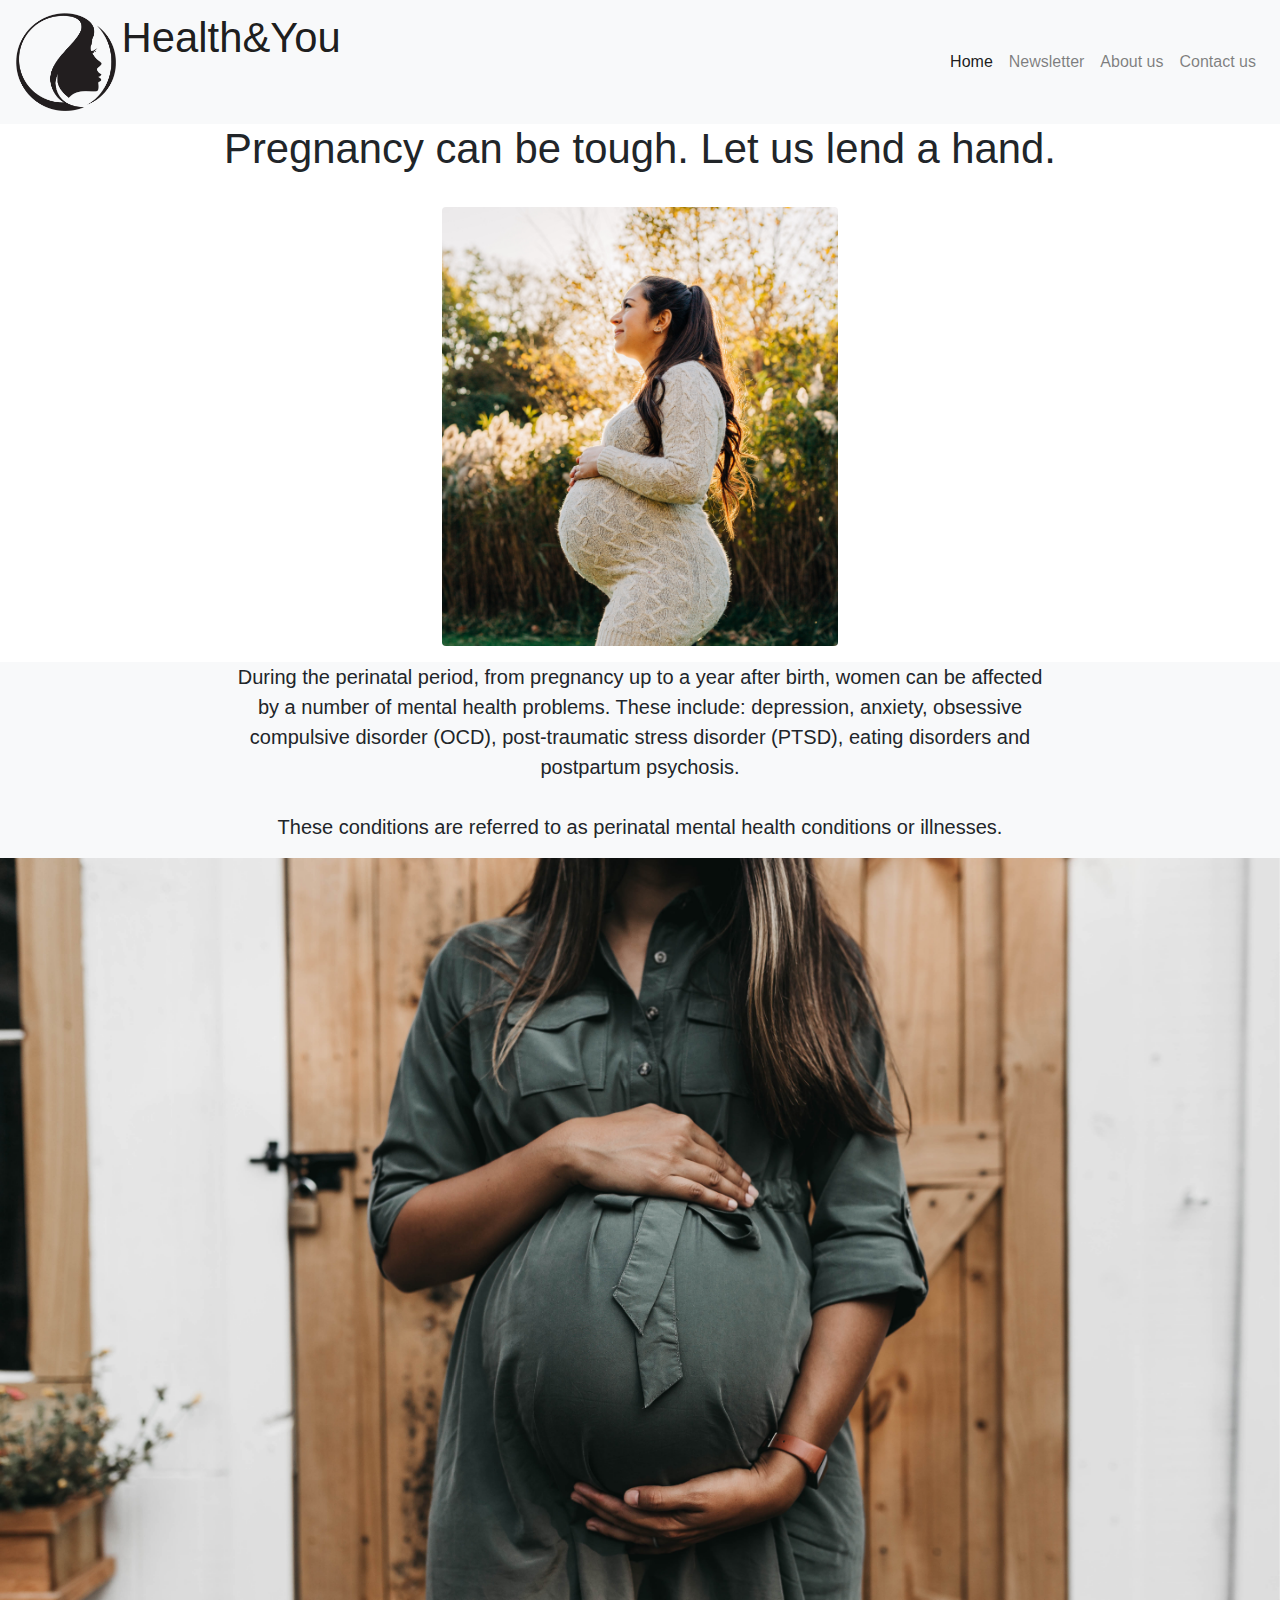
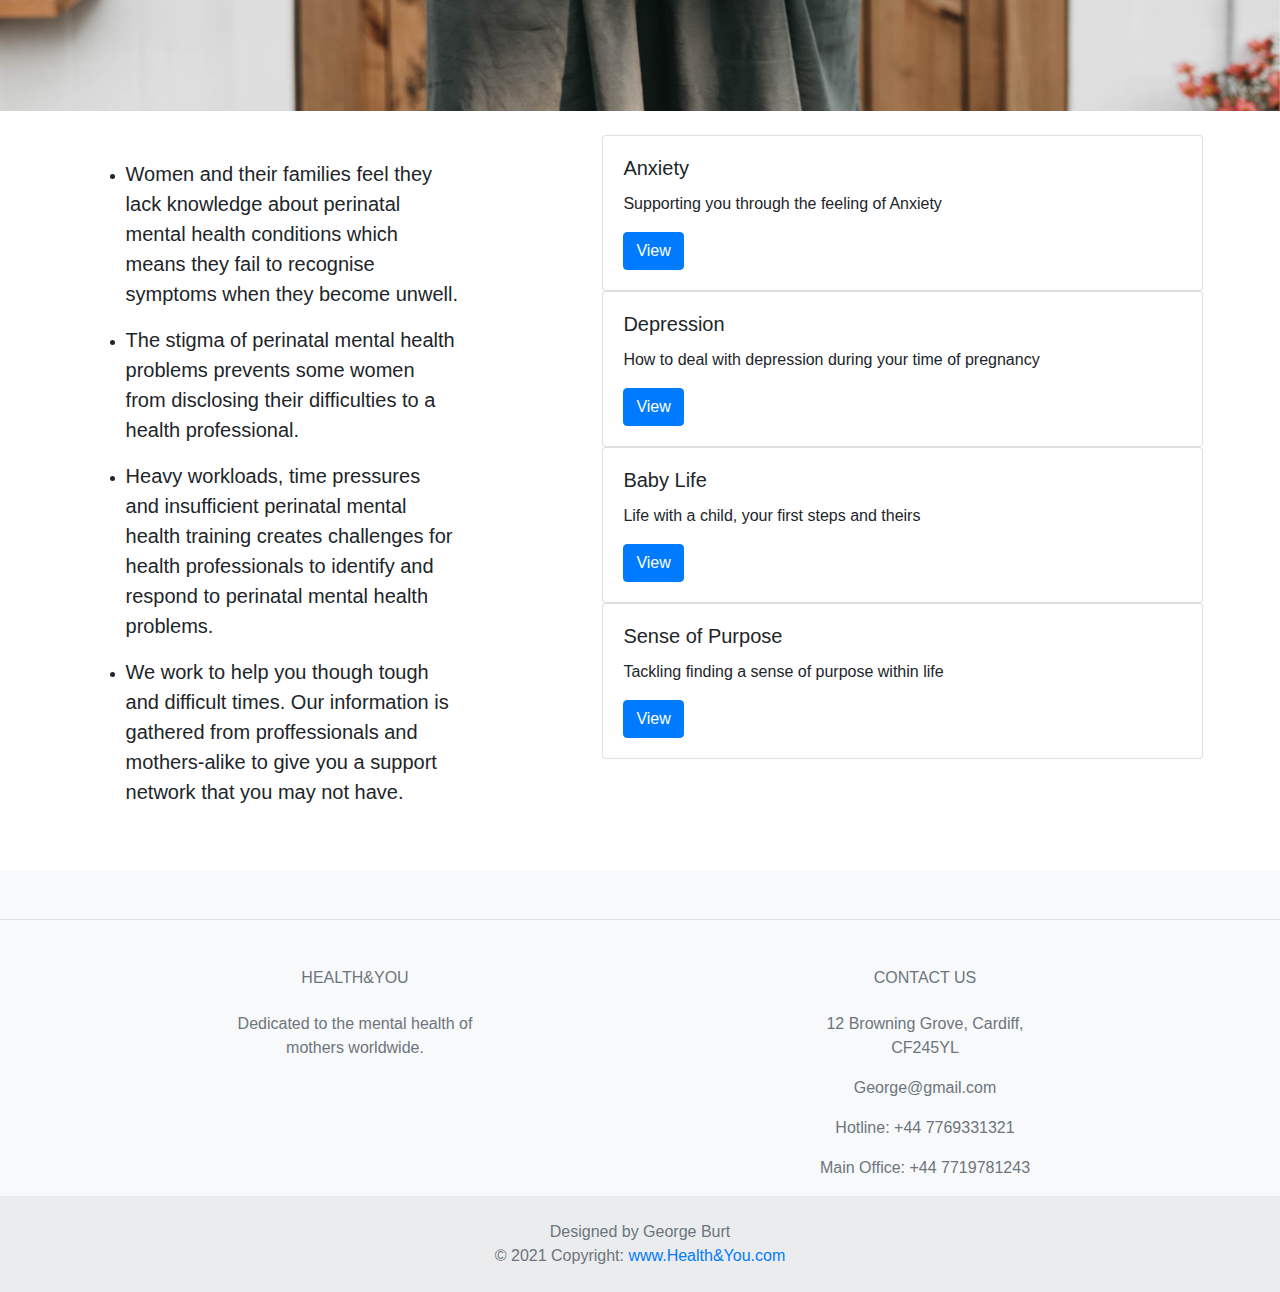
<file: Index.html>
<!doctype html>
<html lang="en">
  <head>
    <!-- Required meta tags -->
    <meta charset="utf-8">
    <meta name="viewport" content="width=device-width, initial-scale=1, shrink-to-fit=no">

    <!-- Bootstrap CSS -->
    <link rel="stylesheet" href="css/bootstrap.css">

    <title>Health&You</title>
  </head>
  <body>
   
      

<nav class="navbar navbar-light bg-light navbar-expand-lg max-height: 10px">


    <a class="navbar-brand" href="#">
          <img src="Logo3.png" width="100" height="100" class=" circle img-fluid d-inline-block align-top " alt="">
          <h1 class="display-3 d-inline-block align-top text-responsive">Health&You </h1>
    </a>

  <button class="navbar-toggler" type="button" data-toggle="collapse" data-target="#navbar1">
    <span class="navbar-toggler-icon"></span>
  </button>
  <div class="collapse navbar-collapse" id="navbar1">
    <ul class="navbar-nav ml-auto">
      <li class="nav-item active">
        <a class="nav-link" href="Index.html">Home</a>
      </li>
      <li class="nav-item">
        <a class="nav-link" href="Newsletter.html">Newsletter</a>
      </li>

      <li class="nav-item">
        <a class="nav-link" href="AboutUs.html">About us</a>
      </li>
      <li class="nav-item">
        <a class="nav-link" href="ContactUs.html">Contact us</a>
      </li>
    </ul>
  </div>
</nav>

<div class="container-fluid">

  <div class="row">
    <div class ="col-12 content">
    <blockquote class="blockquote">
      <p class="display-4 text-center text-responsive">Pregnancy can be tough. Let us lend a hand.</p>
    </blockquote>
    </div>
  </div>
</div>

<div class="container-fluid h-25 w-50 p-3">
  <div class="row">
    <div class ="col-md-8 col-xs-12 offset-md-2 content">
      <img src="Logo2.jpg" class="img-fluid rounded" alt="">
    </div>
  </div>
</div>

<div class="container-fluid p-10">
  
  <div class="row bg-light">
    <div class ="col-md-8 col-xs-12 offset-md-2 content">
      <blockquote class="blockquote">
        <p class="lead text-center">During the perinatal period, from pregnancy up to a year after birth, women can be affected by a number of mental health problems. These include: depression, anxiety, obsessive compulsive disorder (OCD), post-traumatic stress disorder (PTSD), eating disorders and postpartum psychosis. 
          <BR></BR>
          These conditions are referred to as perinatal mental health conditions or illnesses.</p>
      </blockquote>
    </div>
  </div>
</div>



<div id="carouselExampleSlidesOnly" class="carousel slide" data-ride="carousel">
  <div class="carousel-inner">
    <div class="carousel-item active">
      <img class="d-block w-100" src="Caro1.jpg" alt="First slide">
    </div>
    <div class="carousel-item">
      <img class="d-block w-100" src="Caro2.jpg" alt="Second slide">
    </div>
    <div class="carousel-item">
      <img class="d-block w-100" src="Caro3.jpg" alt="Third slide">
    </div>
  </div>
</div>




<div class="container-fluid p-4">
  <div class="row d-flex justify-content-around">
    <div class =" col-xs-2 col-lg-4 p-4 content">
     <ul> <li><blockquote class="blockquote">
        <p class="lead"> Women and their families feel they lack knowledge about perinatal mental health conditions which means they fail to recognise symptoms when they become unwell.
        </p>
      </blockquote></li>
      <li><blockquote class="blockquote">
        <p class="lead"> 
          The stigma of perinatal mental health problems prevents some women from disclosing their difficulties to a health professional.</p>
      </blockquote></li>
      <li><blockquote class="blockquote">
        <p class="lead">
          Heavy workloads, time pressures and insufficient perinatal mental health training creates challenges for health professionals to identify and respond to perinatal mental health problems.</p>
      </blockquote></li>
      <li><blockquote class="blockquote">
        <p class="lead">
           We work to help you though tough and difficult times. Our information is gathered from proffessionals and mothers-alike to give you a support network that you may not have.</p>
      </blockquote></li></ul>
  </div>
      <div class = "col-xs-2 col-lg-6">
          <div class="row">
            <div class="col-xs-2 col-lg-12">
              <div class="card">
                <div class="card-body">
                  <h5 class="card-title">Anxiety</h5>
                  <p class="card-text">Supporting you through the feeling of Anxiety</p>
                  <a href="#" class="btn btn-primary">View</a>
                </div>
              </div>
            </div>
          </div>
          <div class="row">
            <div class="col-xs-2 col-lg-12">
              <div class="card">
                <div class="card-body">
                  <h5 class="card-title">Depression</h5>
                  <p class="card-text">How to deal with depression during your time of pregnancy</p>
                  <a href="#" class="btn btn-primary">View</a>
                </div>
              </div>
            </div>
          </div>
          <div class="row">
            <div class="col-xs-2 col-lg-12">
              <div class="card">
                <div class="card-body">
                  <h5 class="card-title">Baby Life</h5>
                  <p class="card-text">Life with a child, your first steps and theirs</p>
                  <a href="#" class="btn btn-primary">View</a>
                </div>
              </div>
            </div>
          </div>
          <div class="row">
            <div class="col-xs-2 col-lg-12">
              <div class="card">
                <div class="card-body">
                  <h5 class="card-title">Sense of Purpose</h5>
                  <p class="card-text">Tackling finding a sense of purpose within life</p>
                  <a href="#" class="btn btn-primary">View</a>
                </div>
              </div>
            </div>
          </div>
      </div>
</div>
</div>



<!-- Footer -->
<footer class="text-center text-lg-start bg-light text-muted">
  <!-- Section: Social media -->
  <section
    class="d-flex justify-content-center justify-content-lg-between p-4 border-bottom">

  </section>
 

  
  <section class="">
    <div class="container text-center text-md-start mt-5">
     
      <div class="row mt-3">
      
        <div class="col-md-3 col-lg-4 col-xl-3 mx-auto mb-4">
         
          <h6 class="text-uppercase fw-bold mb-4">
            <i class="fas fa-gem me-3"></i>Health&You
          </h6>
          <p>
            Dedicated to the mental health of mothers worldwide.
          </p>
        </div>
   
        <div class="col-md-4 col-lg-3 col-xl-3 mx-auto mb-md-0 mb-4">
        
          <h6 class="text-uppercase fw-bold mb-4">
            Contact Us
          </h6>
          <p><i class="fas fa-home me-3"></i> 12 Browning Grove, Cardiff, CF245YL</p>
          <p>
            <i class="fas fa-envelope me-3"></i>
            George@gmail.com
          </p>
          <p><i class="fas fa-phone me-3"></i> Hotline: +44 7769331321</p>
          <p><i class="fas fa-print me-3"></i> Main Office: +44 7719781243</p>
        </div>
      </div>
    </div>
  </section>


  <div class="text-center p-4" style="background-color: rgba(0, 0, 0, 0.05);">
    Designed by George Burt <br> © 2021 Copyright:
    <a class="text-reset fw-bold" href="#">www.Health&You.com</a>
  </div>

</footer>



    


      <!-- Optional JavaScript -->
    <!-- jQuery first, then Popper.js, then Bootstrap JS -->
    <script src="https://code.jquery.com/jquery-3.2.1.slim.min.js" integrity="sha384-KJ3o2DKtIkvYIK3UENzmM7KCkRr/rE9/Qpg6aAZGJwFDMVNA/GpGFF93hXpG5KkN" crossorigin="anonymous"></script>
    <script src="https://cdnjs.cloudflare.com/ajax/libs/popper.js/1.12.9/umd/popper.min.js" integrity="sha384-ApNbgh9B+Y1QKtv3Rn7W3mgPxhU9K/ScQsAP7hUibX39j7fakFPskvXusvfa0b4Q" crossorigin="anonymous"></script>
    
    <script src="https://maxcdn.bootstrapcdn.com/bootstrap/4.0.0/js/bootstrap.min.js" integrity="sha384-JZR6Spejh4U02d8jOt6vLEHfe/JQGiRRSQQxSfFWpi1MquVdAyjUar5+76PVCmYl" crossorigin="anonymous"></script>
  </body>

</html>
</file>
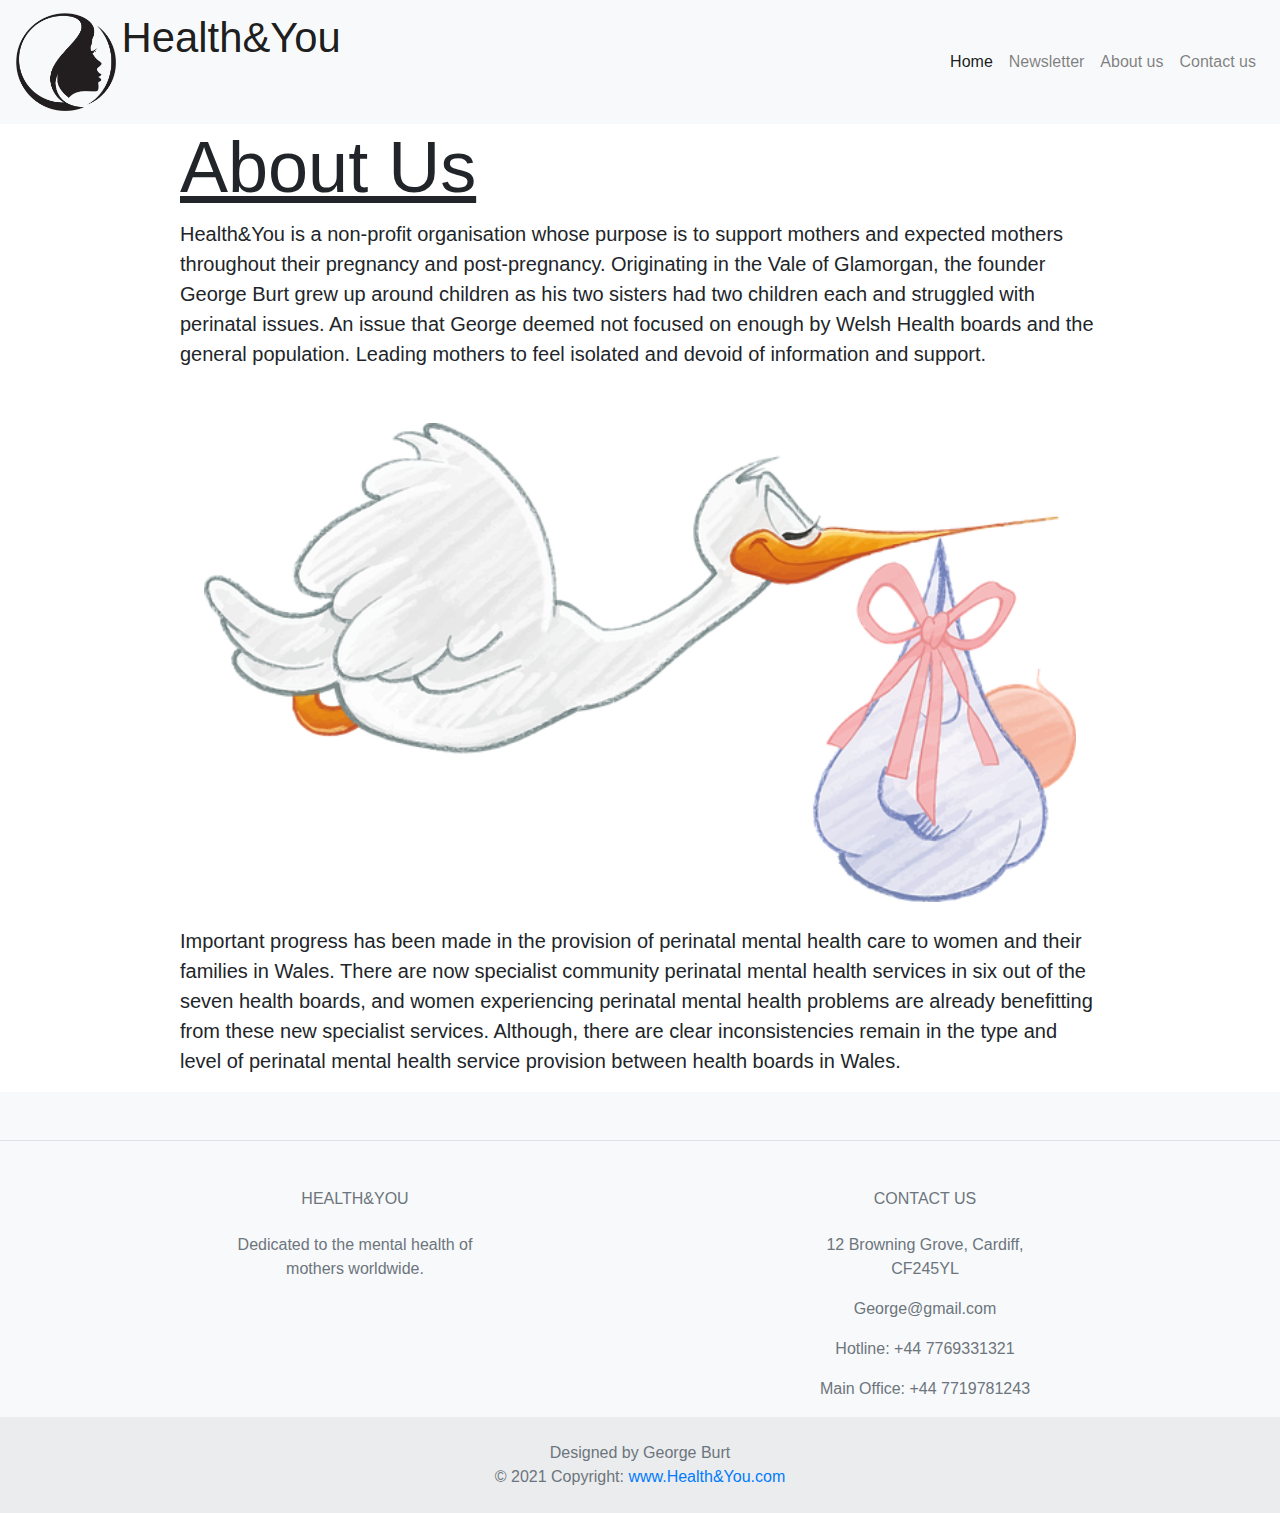
<file: AboutUs.html>
<!doctype html>
<html lang="en">
  <head>
    <!-- Required meta tags -->
    <meta charset="utf-8">
    <meta name="viewport" content="width=device-width, initial-scale=1, shrink-to-fit=no">

    <!-- Bootstrap CSS -->
    <link rel="stylesheet" href="css/bootstrap.css">

    <title>Health&You</title>
  </head>
  <body>
   
      

<nav class="navbar navbar-light bg-light navbar-expand-lg max-height: 10px">


    <a class="navbar-brand" href="#">
          <img src="Logo3.png" width="100" height="100" class=" circle img-fluid d-inline-block align-top " alt="">
          <h1 class="display-3 d-inline-block align-top text-responsive">Health&You </h1>
    </a>

  <button class="navbar-toggler" type="button" data-toggle="collapse" data-target="#navbar1">
    <span class="navbar-toggler-icon"></span>
  </button>
  <div class="collapse navbar-collapse" id="navbar1">
    <ul class="navbar-nav ml-auto">
      <li class="nav-item active">
        <a class="nav-link" href="Index.html">Home</a>
      
      <li class="nav-item">
        <a class="nav-link" href="Newsletter.html">Newsletter</a>
      

      <li class="nav-item">
        <a class="nav-link" href="AboutUs.html">About us</a>
      
      <li class="nav-item">
        <a class="nav-link" href="ContactUs.html">Contact us</a>
      
    </ul>
  </div>
</nav>
  <div class="container">
    <div class="row">
     <div class="col-lg-1"></div>
     <div class="col-lg-10">
        <h1 class="display-3"><u>About Us</u></h1>
        <p class="lead">Health&You is a non-profit organisation whose purpose is to support mothers and expected mothers throughout their pregnancy and post-pregnancy. 
            Originating in the Vale of Glamorgan, the founder George Burt grew up around children as his two sisters had two children each and struggled with perinatal issues. An issue that George deemed not focused on enough by Welsh Health boards and the general population. 
            Leading mothers to feel isolated and devoid of information and support. <br> <br> 
            <img class="align-self-start mr-1 p-4 w-100" src="Newsletter3.png" alt="">  
            Important progress has been made in the provision of perinatal mental health care to women and their families in Wales.
            There are now specialist community perinatal mental health services in six out of the seven health boards, and women experiencing perinatal mental health problems are already benefitting from these new specialist services.
            Although, there are clear inconsistencies remain in the type and level of perinatal mental health service provision between health boards in Wales.</p>
     </div>
    <div class="col-lg-1"></div>
 </div>
</div>

<footer class="text-center text-lg-start bg-light text-muted">
    <!-- Section: Social media -->
    <section
      class="d-flex justify-content-center justify-content-lg-between p-4 border-bottom">
   
    </section>
   
  
    
    <section class="">
      <div class="container text-center text-md-start mt-5">
       
        <div class="row mt-3">
        
          <div class="col-md-3 col-lg-4 col-xl-3 mx-auto mb-4">
           
            <h6 class="text-uppercase fw-bold mb-4">
              <i class="fas fa-gem me-3"></i>Health&You
            </h6>
            <p>
              Dedicated to the mental health of mothers worldwide.
            </p>
          </div>
     
          <div class="col-md-4 col-lg-3 col-xl-3 mx-auto mb-md-0 mb-4">
          
            <h6 class="text-uppercase fw-bold mb-4">
              Contact Us
            </h6>
            <p><i class="fas fa-home me-3"></i> 12 Browning Grove, Cardiff, CF245YL</p>
            <p>
              <i class="fas fa-envelope me-3"></i>
              George@gmail.com
            </p>
            <p><i class="fas fa-phone me-3"></i> Hotline: +44 7769331321</p>
            <p><i class="fas fa-print me-3"></i> Main Office: +44 7719781243</p>
          </div>
        </div>
      </div>
    </section>
  
  
    <div class="text-center p-4" style="background-color: rgba(0, 0, 0, 0.05);">
      Designed by George Burt <br> © 2021 Copyright:
      <a class="text-reset fw-bold" href="#">www.Health&You.com</a>
    </div>
  
  </footer>



    


      <!-- Optional JavaScript -->
    <!-- jQuery first, then Popper.js, then Bootstrap JS -->
    <script src="https://code.jquery.com/jquery-3.2.1.slim.min.js" integrity="sha384-KJ3o2DKtIkvYIK3UENzmM7KCkRr/rE9/Qpg6aAZGJwFDMVNA/GpGFF93hXpG5KkN" crossorigin="anonymous"></script>
    <script src="https://cdnjs.cloudflare.com/ajax/libs/popper.js/1.12.9/umd/popper.min.js" integrity="sha384-ApNbgh9B+Y1QKtv3Rn7W3mgPxhU9K/ScQsAP7hUibX39j7fakFPskvXusvfa0b4Q" crossorigin="anonymous"></script>
    
    <script src="https://maxcdn.bootstrapcdn.com/bootstrap/4.0.0/js/bootstrap.min.js" integrity="sha384-JZR6Spejh4U02d8jOt6vLEHfe/JQGiRRSQQxSfFWpi1MquVdAyjUar5+76PVCmYl" crossorigin="anonymous"></script>
  </body>

</html>
</file>
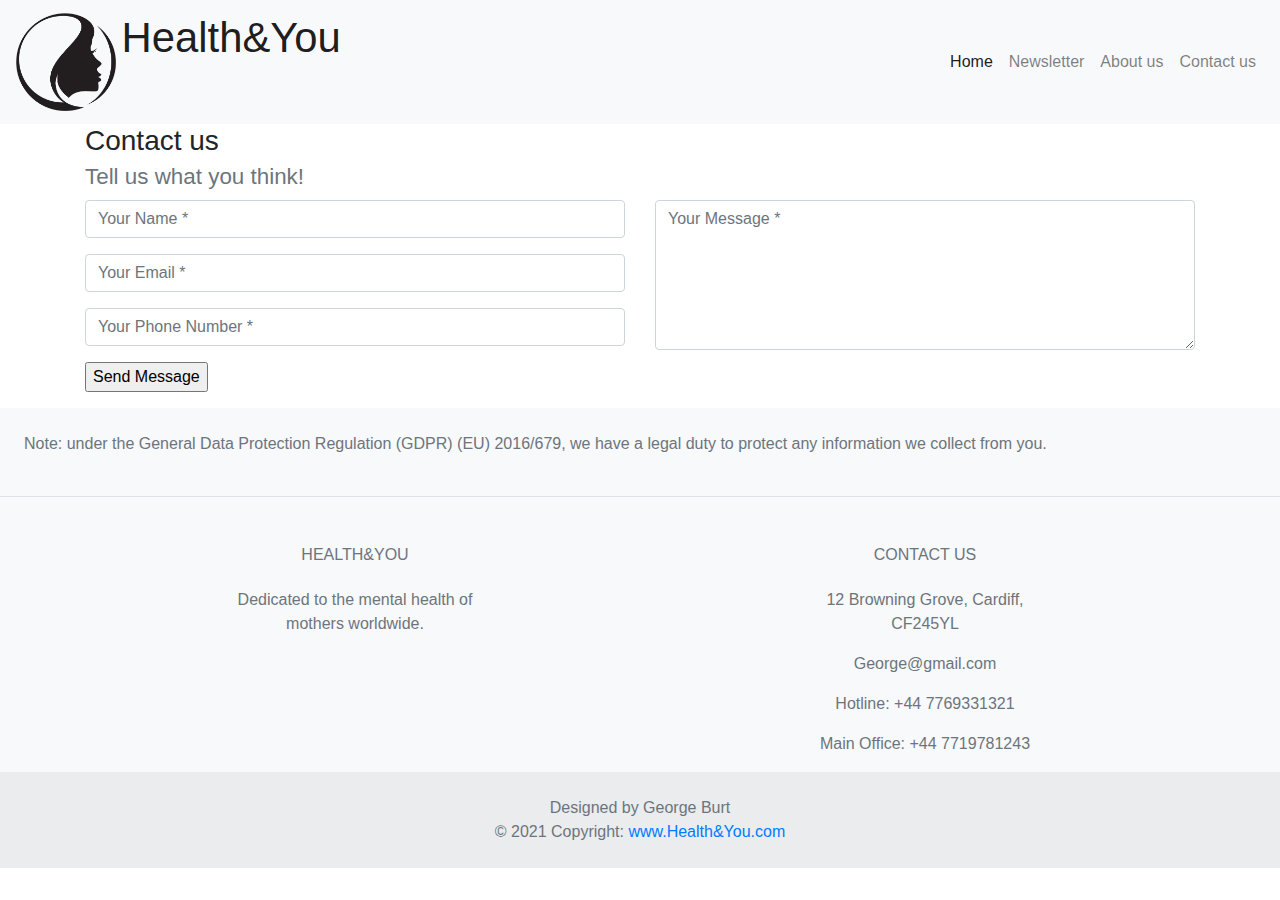
<file: ContactUs.html>
<!doctype html>
<html lang="en">
  <head>
    <!-- Required meta tags -->
    <meta charset="utf-8">
    <meta name="viewport" content="width=device-width, initial-scale=1, shrink-to-fit=no">

    <!-- Bootstrap CSS -->
    <link rel="stylesheet" href="css/bootstrap.css">

    <title>Health&You</title>
  </head>
  <body>
   
      

<nav class="navbar navbar-light bg-light navbar-expand-lg max-height: 10px">


    <a class="navbar-brand" href="#">
          <img src="Logo3.png" width="100" height="100" class=" circle img-fluid d-inline-block align-top " alt="">
          <h1 class="display-3 d-inline-block align-top text-responsive">Health&You </h1>
    </a>

  <button class="navbar-toggler" type="button" data-toggle="collapse" data-target="#navbar1">
    <span class="navbar-toggler-icon"></span>
  </button>
  <div class="collapse navbar-collapse" id="navbar1">
    <ul class="navbar-nav ml-auto">
      <li class="nav-item active">
        <a class="nav-link" href="Index.html">Home</a>
      
      <li class="nav-item">
        <a class="nav-link" href="Newsletter.html">Newsletter</a>
      

      <li class="nav-item">
        <a class="nav-link" href="AboutUs.html">About us</a>
      
      <li class="nav-item">
        <a class="nav-link" href="ContactUs.html">Contact us</a>
      
    </ul>
  </div>
</nav>





<div class="container-fluid">

    <div class="row">
        <div class="container contact-form">
            <form method="post">
                <h3>Contact us
                    <small class="text-muted"><br> Tell us what you think!</small>
                </h3>
               <div class="row">
                    <div class="col-md-6">
                        <div class="form-group">
                            <input type="text" name="txtName" class="form-control" placeholder="Your Name *" value="" />
                        </div>
                        <div class="form-group">
                            <input type="text" name="txtEmail" class="form-control" placeholder="Your Email *" value="" />
                        </div>
                        <div class="form-group">
                            <input type="text" name="txtPhone" class="form-control" placeholder="Your Phone Number *" value="" />
                        </div>
                        <div class="form-group">
                            <input type="submit" name="btnSubmit" class="btnContact" value="Send Message" />
                        </div>
                    </div>
                    
                    <div class="col-md-6">
                        <div class="form-group">
                            <textarea name="txtMsg" class="form-control" placeholder="Your Message *" style="width: 100%; height: 150px;"></textarea>
                        </div>
                    </div>
                </div>
            </form>
</div>
    </div>
    
  </div>

<footer class="text-center text-lg-start bg-light text-muted">
    <!-- Section: Social media -->
    <section
      class="d-flex justify-content-center justify-content-lg-between p-4 border-bottom">
    <p>Note: under the General Data Protection Regulation (GDPR) (EU) 2016/679, we have a legal duty to protect any information we collect from you. </p>
    </section>
   
  
    
    <section class="">
      <div class="container text-center text-md-start mt-5">
       
        <div class="row mt-3">
        
          <div class="col-md-3 col-lg-4 col-xl-3 mx-auto mb-4">
           
            <h6 class="text-uppercase fw-bold mb-4">
              <i class="fas fa-gem me-3"></i>Health&You
            </h6>
            <p>
              Dedicated to the mental health of mothers worldwide.
            </p>
          </div>
     
          <div class="col-md-4 col-lg-3 col-xl-3 mx-auto mb-md-0 mb-4">
          
            <h6 class="text-uppercase fw-bold mb-4">
              Contact Us
            </h6>
            <p><i class="fas fa-home me-3"></i> 12 Browning Grove, Cardiff, CF245YL</p>
            <p>
              <i class="fas fa-envelope me-3"></i>
              George@gmail.com
            </p>
            <p><i class="fas fa-phone me-3"></i> Hotline: +44 7769331321</p>
            <p><i class="fas fa-print me-3"></i> Main Office: +44 7719781243</p>
          </div>
        </div>
      </div>
    </section>
  
  
    <div class="text-center p-4" style="background-color: rgba(0, 0, 0, 0.05);">
      Designed by George Burt <br> © 2021 Copyright:
      <a class="text-reset fw-bold" href="#">www.Health&You.com</a>
    </div>
  
  </footer>



    


      <!-- Optional JavaScript -->
    <!-- jQuery first, then Popper.js, then Bootstrap JS -->
    <script src="https://code.jquery.com/jquery-3.2.1.slim.min.js" integrity="sha384-KJ3o2DKtIkvYIK3UENzmM7KCkRr/rE9/Qpg6aAZGJwFDMVNA/GpGFF93hXpG5KkN" crossorigin="anonymous"></script>
    <script src="https://cdnjs.cloudflare.com/ajax/libs/popper.js/1.12.9/umd/popper.min.js" integrity="sha384-ApNbgh9B+Y1QKtv3Rn7W3mgPxhU9K/ScQsAP7hUibX39j7fakFPskvXusvfa0b4Q" crossorigin="anonymous"></script>
    
    <script src="https://maxcdn.bootstrapcdn.com/bootstrap/4.0.0/js/bootstrap.min.js" integrity="sha384-JZR6Spejh4U02d8jOt6vLEHfe/JQGiRRSQQxSfFWpi1MquVdAyjUar5+76PVCmYl" crossorigin="anonymous"></script>
  </body>

</html>
</file>
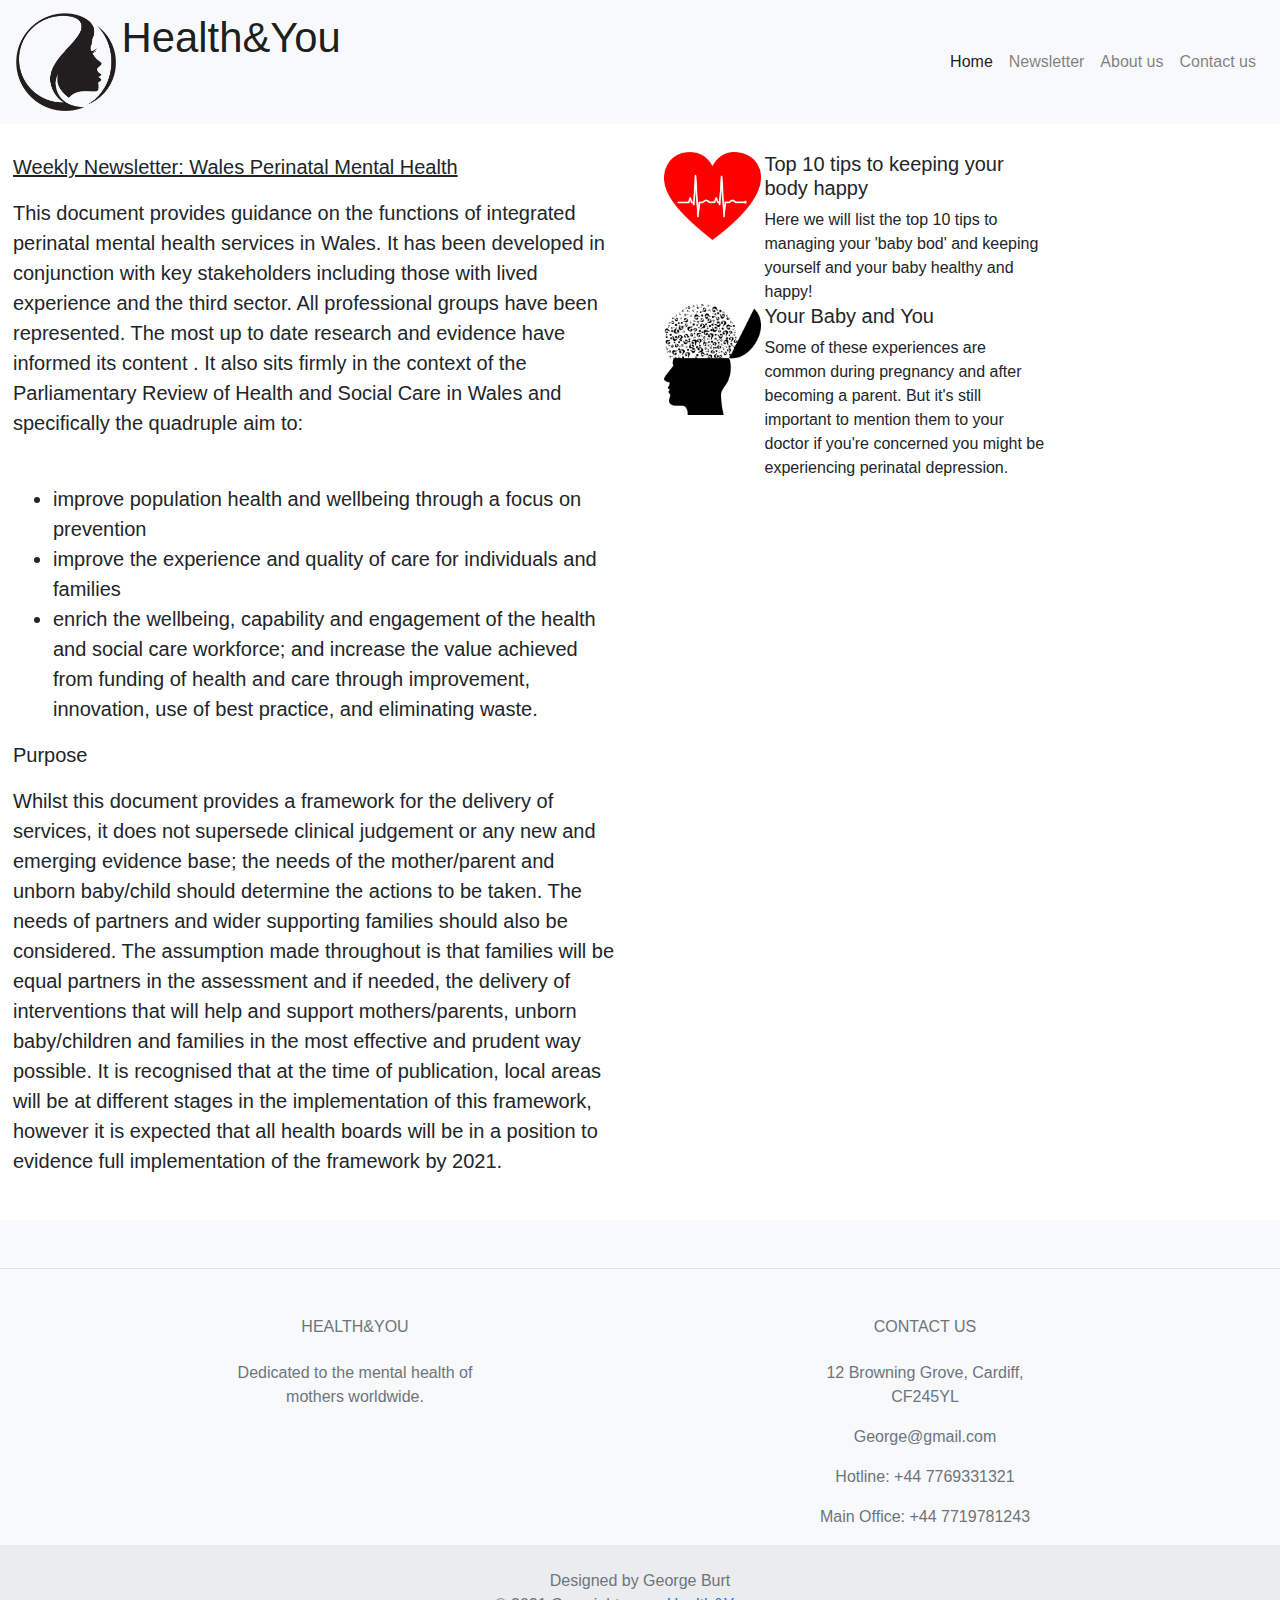
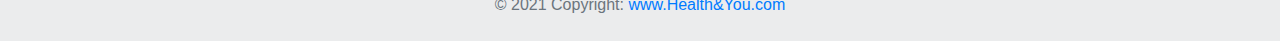
<file: Newsletter.html>
<!doctype html>
<html lang="en">
  <head>
    <!-- Required meta tags -->
    <meta charset="utf-8">
    <meta name="viewport" content="width=device-width, initial-scale=1, shrink-to-fit=no">

    <!-- Bootstrap CSS -->
    <link rel="stylesheet" href="css/bootstrap.css">

    <title>Health&You</title>
  </head>
  <body>
   
      

<nav class="navbar navbar-light bg-light navbar-expand-lg max-height: 10px">


    <a class="navbar-brand" href="#">
          <img src="Logo3.png" width="100" height="100" class=" circle img-fluid d-inline-block align-top " alt="">
          <h1 class="display-3 d-inline-block align-top text-responsive">Health&You </h1>
    </a>

  <button class="navbar-toggler" type="button" data-toggle="collapse" data-target="#navbar1">
    <span class="navbar-toggler-icon"></span>
  </button>
  <div class="collapse navbar-collapse" id="navbar1">
    <ul class="navbar-nav ml-auto">
      <li class="nav-item active">
        <a class="nav-link" href="Index.html">Home</a>
      
      <li class="nav-item">
        <a class="nav-link" href="Newsletter.html">Newsletter</a>
      

      <li class="nav-item">
        <a class="nav-link" href="AboutUs.html">About us</a>
      
      <li class="nav-item">
        <a class="nav-link" href="ContactUs.html">Contact us</a>
      
    </ul>
  </div>
</nav>





<div class="container-fluid p-1">
    <div class="row d-flex">
      <div class =" col-xs-2 col-lg-6 p-4 content">
       <blockquote class="blockquote">
        <P><u>Weekly Newsletter: Wales Perinatal Mental Health</u></P> 
        <p class="lead">
            This document provides guidance on the functions of integrated perinatal mental health services in Wales. It has been developed in
            conjunction with key stakeholders including those with lived experience and the third sector. All professional groups have been
            represented. The most up to date research and evidence have informed its content
            . It also sits firmly in the context of the Parliamentary
            
            Review of Health and Social Care in Wales and specifically the quadruple aim to: </p>
            <br>
            <ul><li class="lead">improve population health and wellbeing through a focus on prevention</li>
            <li class="lead">improve the experience and quality of care for individuals and families</li>
           <li class="lead"> enrich the wellbeing, capability and engagement of the health and social care workforce; and
            increase the value achieved from funding of health and care through improvement, innovation, use of best practice, and
            eliminating waste.</li>
            </ul>
           <P>Purpose</P> 
           <p class="lead"> 
            Whilst this document provides a framework for the delivery of services, it does not supersede clinical judgement or any new and
            emerging evidence base; the needs of the mother/parent and unborn baby/child should determine the actions to be taken. The needs of
            partners and wider supporting families should also be considered.
            The assumption made throughout is that families will be equal partners in the assessment and if needed, the delivery of interventions that
            will help and support mothers/parents, unborn baby/children and families in the most effective and prudent way possible. It is recognised
            that at the time of publication, local areas will be at different stages in the implementation of this framework, however it is expected that
            all health boards will be in a position to evidence full implementation of the framework by 2021.
        </p></blockquote>
    </div>
        <div class = "col-xs-2 col-lg-4 p-4">
            <div class="row">
              <div class="col-xs-2 col-lg-12">
                <div class="media">
                    <img class="align-self-start mr-1 w-25" src="Newsletter1.png" alt="">
                    <div class="media-body">
                      <h5 class="mt-0">Top 10 tips to keeping your body happy</h5>
                      Here we will list the top 10 tips to managing your 'baby bod' and keeping yourself and your baby healthy and happy!
                    </div>
                  </div>
              </div>
            </div>
            <div class="row">
              <div class="col-xs-2 col-lg-12">
                <div class="media">
                    <img class="align-self-start mr-1 w-25 " src="Newsletter2.png" alt="">
                    <div class="media-body">
                      <h5 class="mt-0">Your Baby and You</h5>
                      Some of these experiences are common during pregnancy and after becoming a parent. But it's still important to mention them to your doctor if you're concerned you might be experiencing perinatal depression.
                      
                    </div>
                  </div>
                  
              </div>
            </div>
        </div>
    </div>
  </div>




<footer class="text-center text-lg-start bg-light text-muted">
    <!-- Section: Social media -->
    <section
      class="d-flex justify-content-center justify-content-lg-between p-4 border-bottom">
  
    </section>
   
  
    
    <section class="">
      <div class="container text-center text-md-start mt-5">
       
        <div class="row mt-3">
        
          <div class="col-md-3 col-lg-4 col-xl-3 mx-auto mb-4">
           
            <h6 class="text-uppercase fw-bold mb-4">
              <i class="fas fa-gem me-3"></i>Health&You
            </h6>
            <p>
              Dedicated to the mental health of mothers worldwide.
            </p>
          </div>
     
          <div class="col-md-4 col-lg-3 col-xl-3 mx-auto mb-md-0 mb-4">
          
            <h6 class="text-uppercase fw-bold mb-4">
              Contact Us
            </h6>
            <p><i class="fas fa-home me-3"></i> 12 Browning Grove, Cardiff, CF245YL</p>
            <p>
              <i class="fas fa-envelope me-3"></i>
              George@gmail.com
            </p>
            <p><i class="fas fa-phone me-3"></i> Hotline: +44 7769331321</p>
            <p><i class="fas fa-print me-3"></i> Main Office: +44 7719781243</p>
          </div>
        </div>
      </div>
    </section>
  
  
    <div class="text-center p-4" style="background-color: rgba(0, 0, 0, 0.05);">
      Designed by George Burt <br> © 2021 Copyright:
      <a class="text-reset fw-bold" href="#">www.Health&You.com</a>
    </div>
  
  </footer>



    


      <!-- Optional JavaScript -->
    <!-- jQuery first, then Popper.js, then Bootstrap JS -->
    <script src="https://code.jquery.com/jquery-3.2.1.slim.min.js" integrity="sha384-KJ3o2DKtIkvYIK3UENzmM7KCkRr/rE9/Qpg6aAZGJwFDMVNA/GpGFF93hXpG5KkN" crossorigin="anonymous"></script>
    <script src="https://cdnjs.cloudflare.com/ajax/libs/popper.js/1.12.9/umd/popper.min.js" integrity="sha384-ApNbgh9B+Y1QKtv3Rn7W3mgPxhU9K/ScQsAP7hUibX39j7fakFPskvXusvfa0b4Q" crossorigin="anonymous"></script>
    
    <script src="https://maxcdn.bootstrapcdn.com/bootstrap/4.0.0/js/bootstrap.min.js" integrity="sha384-JZR6Spejh4U02d8jOt6vLEHfe/JQGiRRSQQxSfFWpi1MquVdAyjUar5+76PVCmYl" crossorigin="anonymous"></script>
  </body>

</html>
</file>
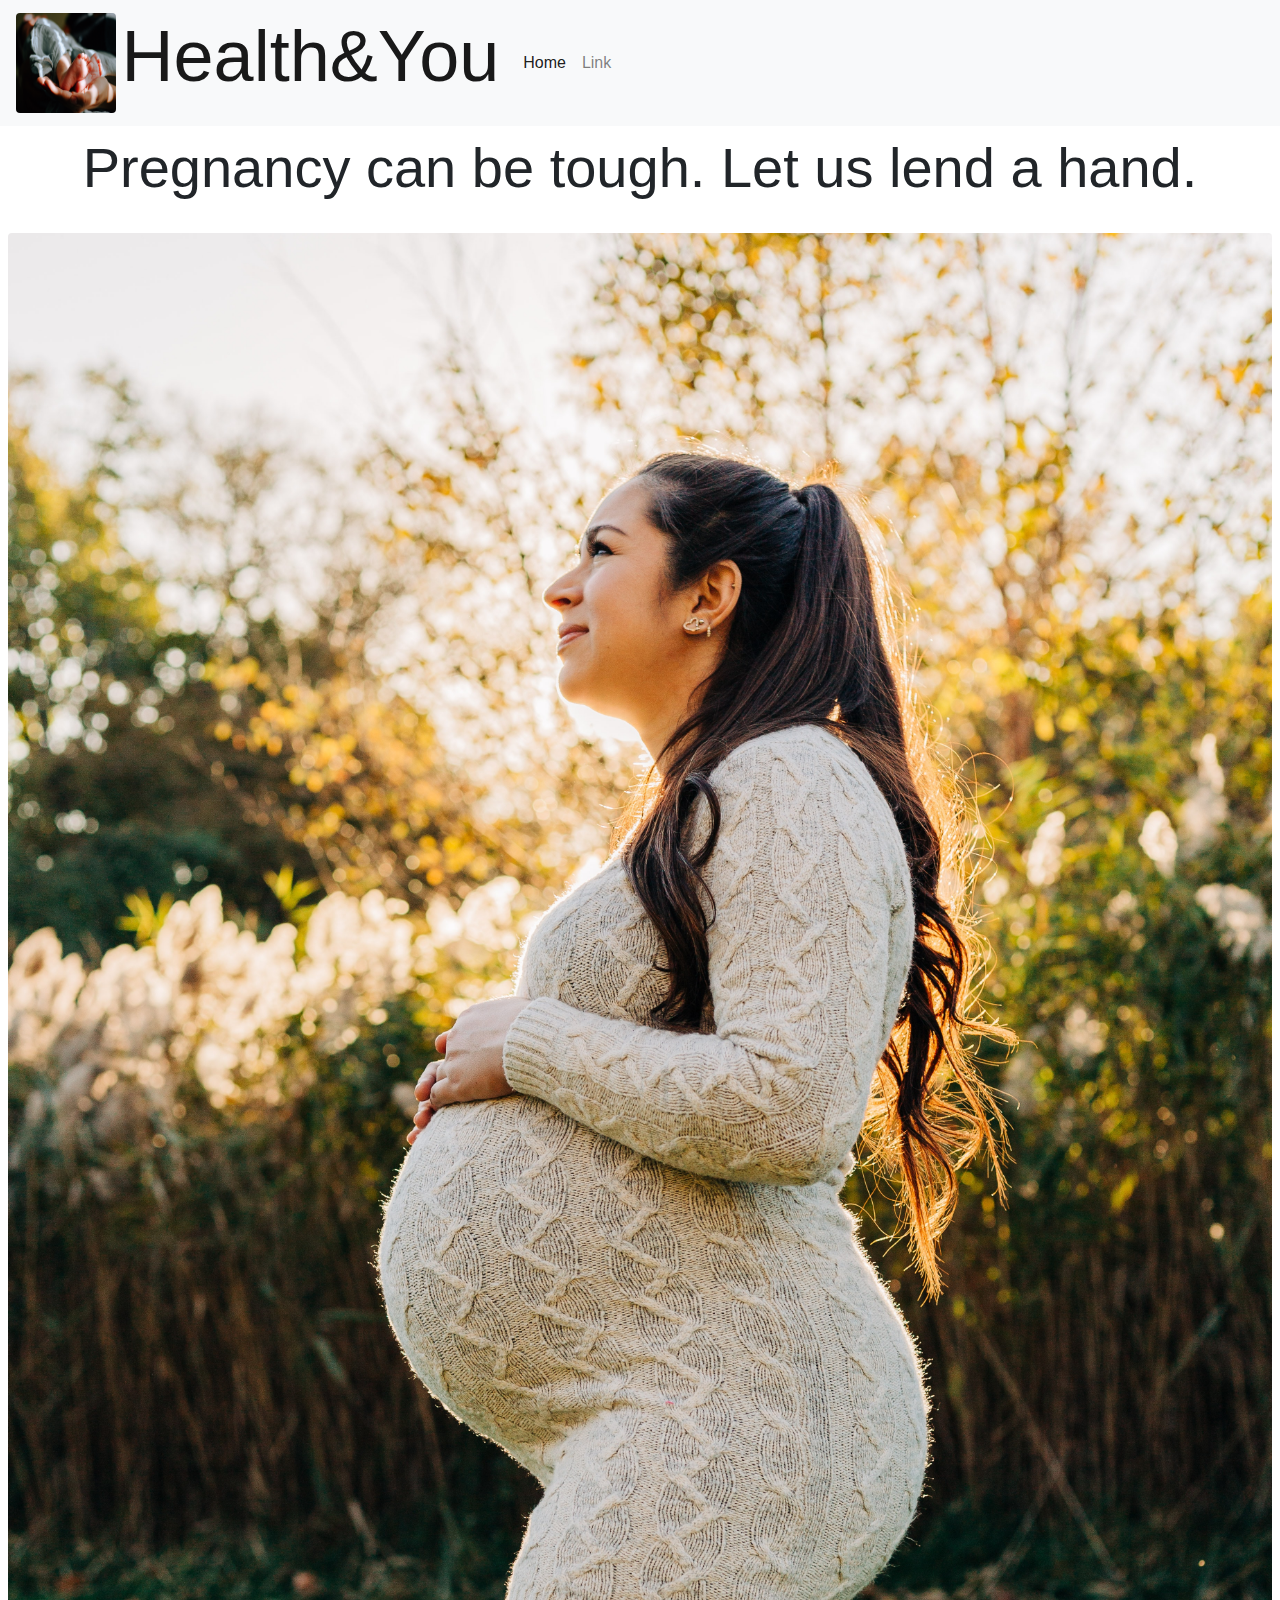
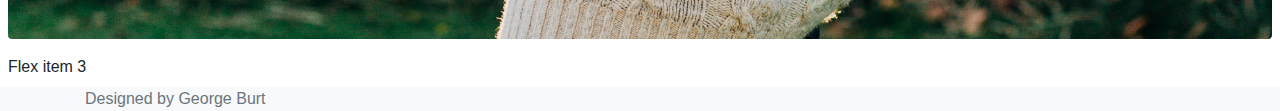
<file: tester2.html>
<!doctype html>
<html lang="en">
  <head>
    <!-- Required meta tags -->
    <meta charset="utf-8">
    <meta name="viewport" content="width=device-width, initial-scale=1, shrink-to-fit=no">

    <!-- Bootstrap CSS -->
    <link rel="stylesheet" href="https://maxcdn.bootstrapcdn.com/bootstrap/4.0.0/css/bootstrap.min.css" integrity="sha384-Gn5384xqQ1aoWXA+058RXPxPg6fy4IWvTNh0E263XmFcJlSAwiGgFAW/dAiS6JXm" crossorigin="anonymous">

<nav class="navbar navbar-light bg-light navbar-expand-md">
   <a class="navbar-brand" href="#">
          <img src="Logo.jpg" width="100" height="100" class="d-inline-block align-top rounded" alt="">
          <h1 class="display-3 d-inline-block align-top">Health&You </h1>
        </a>
  <button class="navbar-toggler" type="button" data-toggle="collapse" data-target="#navbar1">
    <span class="navbar-toggler-icon"></span>
  </button>
  <div class="collapse navbar-collapse" id="navbar1">
    <ul class="navbar-nav mr-auto">
      <li class="nav-item active">
        <a class="nav-link" href="#">Home</a>
      </li>
      <li class="nav-item">
        <a class="nav-link" href="#">Link</a>
      </li>
    </ul>
  </div>
</nav>


<div class="d-flex flex-column">
  <div class="p-2"><blockquote class="blockquote">
    <p class="display-4 text-center">Pregnancy can be tough. Let us lend a hand.</p>
  </blockquote></div>
  <div class="p-2"><img src="Logo2.jpg" class="img-fluid rounded" alt=""></div>
  <div class="p-2">Flex item 3</div>
</div>


<footer class="footer bg-light"> 
  <div class ="container"> 
    <span class ="text-muted">Designed by George Burt </span>
  </div>


</footer>



    








    <!-- Optional JavaScript -->
    <!-- jQuery first, then Popper.js, then Bootstrap JS -->
    <script src="https://code.jquery.com/jquery-3.2.1.slim.min.js" integrity="sha384-KJ3o2DKtIkvYIK3UENzmM7KCkRr/rE9/Qpg6aAZGJwFDMVNA/GpGFF93hXpG5KkN" crossorigin="anonymous"></script>
    <script src="https://cdnjs.cloudflare.com/ajax/libs/popper.js/1.12.9/umd/popper.min.js" integrity="sha384-ApNbgh9B+Y1QKtv3Rn7W3mgPxhU9K/ScQsAP7hUibX39j7fakFPskvXusvfa0b4Q" crossorigin="anonymous"></script>
    <script src="https://maxcdn.bootstrapcdn.com/bootstrap/4.0.0/js/bootstrap.min.js" integrity="sha384-JZR6Spejh4U02d8jOt6vLEHfe/JQGiRRSQQxSfFWpi1MquVdAyjUar5+76PVCmYl" crossorigin="anonymous"></script>
  </body>
</html>
</file>
